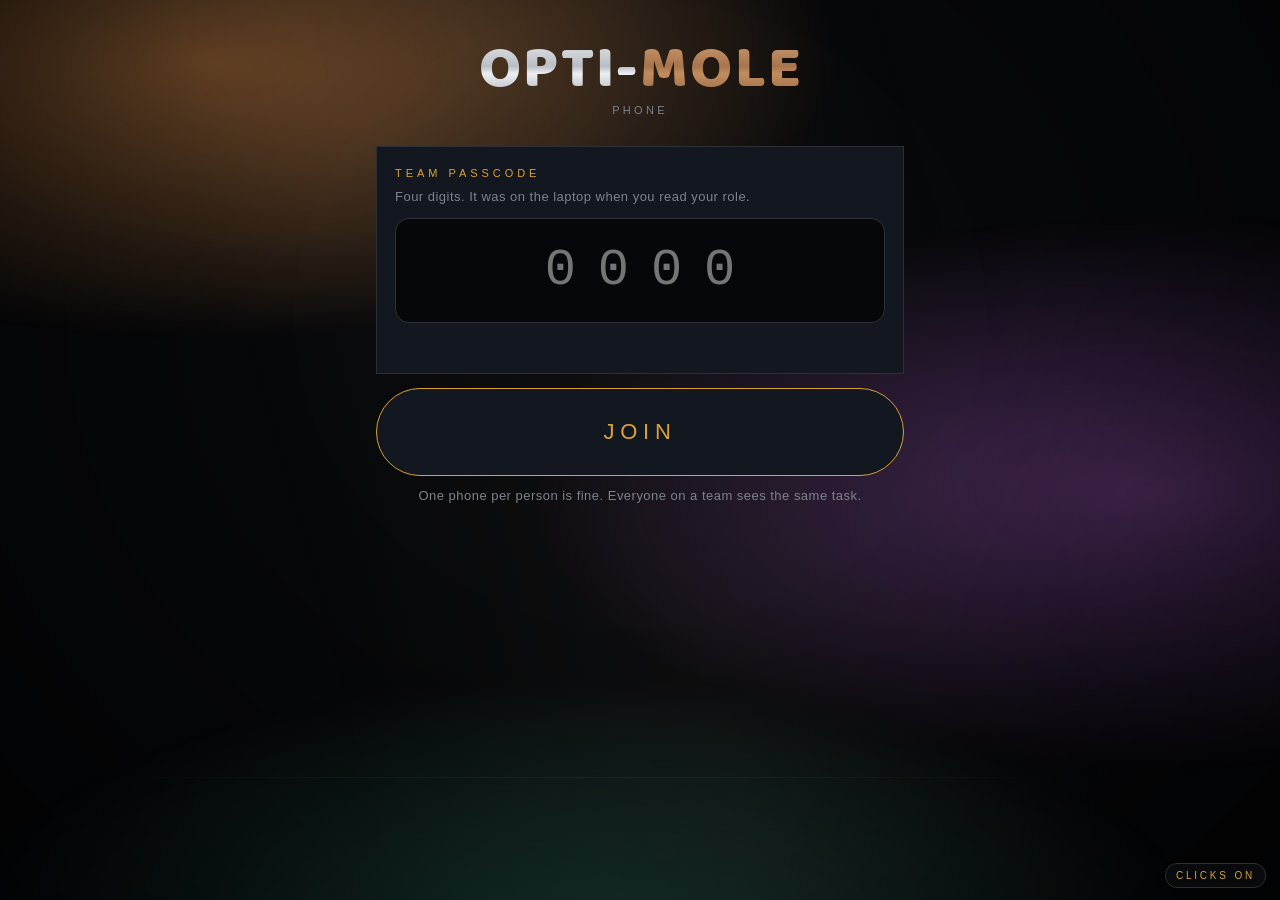
<file: web/phone.html>
<!doctype html>
<html lang="en">
<head>
<meta charset="utf-8">
<meta name="viewport" content="width=device-width, initial-scale=1, maximum-scale=1, viewport-fit=cover">
<meta name="theme-color" content="#07080a">
<meta name="mobile-web-app-capable" content="yes">
<meta name="apple-mobile-web-app-capable" content="yes">
<meta name="apple-mobile-web-app-status-bar-style" content="black">
<title>Opti-Mole</title>
<link rel="stylesheet" href="phone.css">
</head>
<body>

<!-- the drifting disc-sheen background; purely decorative -->
<div class="bg" aria-hidden="true"><i class="c1"></i><i class="c2"></i><i class="c3"></i><i class="sheen"></i></div>

<div id="bar">
  <div id="who">&nbsp;</div>
  <div id="clock">--:--</div>
</div>

<div id="stage"></div>

<!-- capture="environment" opens the real camera app. getUserMedia does not work
     over plain http on a phone, and nobody is installing a certificate at a party. -->
<input id="shutter" type="file" accept="image/*" capture="environment" hidden>

<script src="sound.js"></script>
<script src="phone.js"></script>
<script>OptiMoleSound.controls({ music: false });</script>
</body>
</html>
</file>
<file: web/phone.css>
/* OPTI-MOLE - the phone. Same 2003 DVD menu, sized for a thumb in a dark hallway. */

:root {
  --ink: #07080a;
  --panel: #131720;
  --edge: #2c3138;
  --silver: #c9ccd1;
  --dim: #7d838c;
  --amber: #d8a13a;
  --red: #d64c42;
  --good: #5f8f63;
  --face: "Futura", "Century Gothic", "Trebuchet MS", -apple-system, "Segoe UI", sans-serif;
  --mono: "Consolas", "Courier New", monospace;
}

* { box-sizing: border-box; -webkit-tap-highlight-color: transparent; }

html {
  margin: 0;
  min-height: 100%;
  background: var(--ink);
  color: var(--silver);
  font-family: var(--face);
  letter-spacing: 0.03em;
  -webkit-text-size-adjust: 100%;
}

/* no background here: it would paint over the drifting layer behind the page */
body { margin: 0; min-height: 100%; background: none; }

/* ---------------------------------------------- top bar */

#bar {
  position: fixed;
  top: 0; left: 0; right: 0;
  z-index: 20;
  display: flex;
  align-items: center;
  justify-content: space-between;
  padding: calc(env(safe-area-inset-top) + 10px) 16px 10px;
  background: linear-gradient(180deg, #171b21 0%, #0b0d10 100%);
  border-bottom: 1px solid var(--edge);
}

#who {
  font-size: 11px;
  letter-spacing: 0.34em;
  text-transform: uppercase;
  color: var(--dim);
}

#clock {
  font-family: var(--mono);
  font-size: 30px;
  font-weight: 700;
  font-variant-numeric: tabular-nums;
  letter-spacing: 0.04em;
}
#clock.task { color: var(--amber); }
#clock.urgent { color: var(--red); animation: pulse 1s steps(2, end) infinite; }
@keyframes pulse { 50% { opacity: 0.3; } }

body.bare #bar { display: none; }

/* ---------------------------------------------- layout */

#stage {
  padding: 84px 16px calc(env(safe-area-inset-bottom) + 28px);
  max-width: 560px;
  margin: 0 auto;
}
body.bare #stage { padding-top: calc(env(safe-area-inset-top) + 40px); }

h1 {
  /* OPTI-MOLE is nine characters: at a fixed 40px it wraps at the hyphen on a
     phone, so it scales with the screen and is never allowed to break. */
  font-size: clamp(24px, 9vw, 40px);
  letter-spacing: 0.3em;
  text-indent: 0.3em;          /* balances the trailing letter-space so it centres */
  white-space: nowrap;
  margin: 0 0 4px;
  font-weight: 400;
  text-align: center;
  background: linear-gradient(180deg, #fff 0%, #9aa0a8 48%, #e8eaed 52%, #6d737b 100%);
  -webkit-background-clip: text;
  background-clip: text;
  color: transparent;
}

/* the name: same bold round face and colours as the laptop */
@font-face {
  font-family: "Baloo";
  src: local("Baloo"), url("baloo.ttf") format("truetype");
  font-display: swap;
}

h1.brand {
  font-family: "Baloo", "Arial Rounded MT Bold", var(--face);
  font-weight: normal;
  font-size: clamp(34px, 13vw, 60px);
  line-height: 1;
  letter-spacing: 0.04em;
  text-indent: 0.04em;
  background: none;
  color: inherit;
}

h1.brand .opti,
h1.brand .mole {
  -webkit-background-clip: text;
  background-clip: text;
  color: transparent;
}
h1.brand .opti {
  background-image: linear-gradient(180deg, #ffffff 0%, #b9bec5 46%, #eceef1 54%, #767c84 100%);
}
h1.brand .mole {
  background-image: linear-gradient(180deg, #e3b58a 0%, #a8744b 46%, #c28d5e 54%, #6f4a2d 100%);
}

.sub {
  text-align: center;
  color: var(--dim);
  font-size: 11px;
  letter-spacing: 0.3em;
  text-transform: uppercase;
  margin-bottom: 30px;
}

.kicker {
  font-size: 11px;
  letter-spacing: 0.36em;
  text-transform: uppercase;
  color: var(--amber);
  margin-bottom: 10px;
}

.task {
  font-size: 27px;
  line-height: 1.28;
  color: #fff;
  margin-bottom: 18px;
}

.panel {
  background: var(--panel);
  border: 1px solid var(--edge);
  padding: 20px 18px;
  margin-bottom: 14px;
}

.big { font-size: 22px; color: #fff; }
.spot { font-size: 24px; color: var(--amber); line-height: 1.3; }
.dim { color: var(--dim); }
.small { font-size: 13px; }
.center { text-align: center; }
.byline { color: var(--dim); font-size: 13px; font-style: italic; }
.hr { height: 1px; background: var(--edge); margin: 20px 0; }

.rowsplit { display: flex; gap: 12px; }
.rowsplit > * { flex: 1; }

/* ---------------------------------------------- controls */

button {
  display: block;
  width: 100%;
  font-family: var(--face);
  font-size: 17px;
  letter-spacing: 0.2em;
  text-transform: uppercase;
  color: var(--silver);
  background: var(--panel);
  border: 1px solid var(--edge);
  padding: 20px 16px;
  margin-bottom: 12px;
  cursor: pointer;
}
button:active { background: #1d222a; }
button.primary { border-color: var(--amber); color: var(--amber); }
button.primary:active { background: var(--amber); color: #14100a; }
button.go { font-size: 22px; padding: 30px 16px; letter-spacing: 0.26em; }
button.bad { border-color: #4a2c2a; color: #a5504a; }
button:disabled { opacity: 0.32; }

input[type="text"], input[type="tel"], textarea {
  width: 100%;
  font-family: var(--face);
  font-size: 17px;
  background: #05070a;
  color: var(--silver);
  border: 1px solid var(--edge);
  padding: 16px 14px;
}
input:focus, textarea:focus { outline: none; border-color: var(--amber); }

#code {
  font-family: var(--mono);
  font-size: 52px;
  text-align: center;
  letter-spacing: 0.42em;
  text-indent: 0.42em;      /* keeps the digits optically centred */
  padding: 22px 0;
}

label {
  display: block;
  font-size: 10px;
  letter-spacing: 0.3em;
  text-transform: uppercase;
  color: var(--dim);
  margin: 18px 0 6px;
}

.shot {
  width: 100%;
  border: 1px solid var(--edge);
  display: block;
  margin-bottom: 14px;
}

.err { color: var(--red); font-size: 14px; min-height: 20px; margin-top: 10px; text-align: center; }
.ok { color: var(--good); }

.teamtag {
  display: inline-block;
  border: 1px solid var(--amber);
  color: var(--amber);
  padding: 4px 12px;
  font-size: 11px;
  letter-spacing: 0.3em;
  text-transform: uppercase;
}

.score { font-family: var(--mono); font-size: 34px; }

/* the two judgements. Big, because this is read across a dark room, and
   coloured only once you have committed to one. */
button.vote {
  font-size: 18px;
  padding: 26px 8px;
  letter-spacing: 0.16em;
}
button.vote.yes.on {
  border-color: var(--good);
  background: var(--good);
  color: #08120a;
}
button.vote.no.on {
  border-color: var(--red);
  background: var(--red);
  color: #180a09;
}
a { color: var(--amber); }

/* ---------------------------------------------- the background
   The same drifting disc sheen as the laptop, dimmer: a phone is held close,
   and this screen is read in a hurry in a dark hallway. */

.bg {
  position: fixed;
  inset: -30%;
  z-index: -2;
  pointer-events: none;
  overflow: hidden;
  opacity: 0.75;
  transition: filter 3s ease, opacity 3s ease;
}
.bg i {
  position: absolute;
  display: block;
  width: 86%;
  height: 54%;
  border-radius: 50%;
  will-change: transform;
}
.bg .c1 {
  left: -14%; top: -4%;
  background: radial-gradient(closest-side, rgba(196,126,66,0.78), rgba(196,126,66,0) 72%);
  animation: bg-drift-1 78s ease-in-out infinite alternate;
}
.bg .c2 {
  right: -18%; top: 26%;
  background: radial-gradient(closest-side, rgba(132,72,158,0.70), rgba(132,72,158,0) 72%);
  animation: bg-drift-2 101s ease-in-out infinite alternate;
}
.bg .c3 {
  left: 4%; bottom: -12%;
  background: radial-gradient(closest-side, rgba(52,132,112,0.62), rgba(52,132,112,0) 72%);
  animation: bg-drift-3 124s ease-in-out infinite alternate;
}
.bg .sheen {
  left: -60%; top: -30%;
  width: 220%; height: 160%;
  border-radius: 0;
  background: linear-gradient(74deg,
    rgba(255,255,255,0) 42%, rgba(226,205,178,0.05) 50%, rgba(255,255,255,0) 58%);
  animation: bg-sheen 52s linear infinite;
}
body::after {            /* vignette over it, so text stays readable */
  content: "";
  position: fixed;
  inset: 0;
  z-index: -1;
  pointer-events: none;
  background: radial-gradient(ellipse at 50% 35%, rgba(0,0,0,0) 38%, rgba(0,0,0,0.62) 100%);
}

@keyframes bg-drift-1 {
  from { transform: translate3d(0, 0, 0) scale(1); }
  to   { transform: translate3d(10%, 6%, 0) scale(1.16); }
}
@keyframes bg-drift-2 {
  from { transform: translate3d(0, 0, 0) scale(1.1); }
  to   { transform: translate3d(-12%, 8%, 0) scale(0.92); }
}
@keyframes bg-drift-3 {
  from { transform: translate3d(0, 0, 0) scale(0.94); }
  to   { transform: translate3d(9%, -7%, 0) scale(1.2); }
}
@keyframes bg-sheen {
  from { transform: translate3d(-20%, 0, 0); }
  to   { transform: translate3d(20%, 0, 0); }
}

/* your team's own turn warms the screen; being scratched cools it */
body[data-phase="play"] .bg { filter: saturate(0.85); }
body[data-mine="1"] .bg { filter: hue-rotate(-14deg) saturate(1.15); opacity: 0.95; }
body[data-slowed="1"] .bg { filter: hue-rotate(-52deg) saturate(1.2); opacity: 0.9; }

/* ---------------------------------------------- shape and motion */

button {
  border-radius: 12px;
  transition: background 140ms ease, border-color 140ms ease,
              color 140ms ease, transform 110ms ease;
}
button:active { transform: scale(0.975); }      /* a press you can feel */
button.go, button.primary { border-radius: 999px; }

input[type="text"], input[type="tel"], textarea {
  border-radius: 12px;
  transition: border-color 160ms ease, box-shadow 160ms ease;
}
input:focus, textarea:focus { box-shadow: 0 0 0 3px rgba(216,161,58,0.12); }
#code { border-radius: 14px; }

@keyframes rise {
  from { opacity: 0; transform: translateY(10px); }
  to   { opacity: 1; transform: none; }
}
/* only when the screen actually changes, never on a routine refresh */
#stage.enter .panel, #stage.enter button.go, #stage.enter .shot {
  animation: rise 360ms cubic-bezier(.2,.7,.25,1) both;
}
#stage.enter .panel:nth-of-type(2) { animation-delay: 60ms; }

@media (prefers-reduced-motion: reduce) {
  .bg i, #stage.enter .panel, #stage.enter button.go, #stage.enter .shot {
    animation: none !important;
  }
  * { transition-duration: 1ms !important; }
}
</file>
